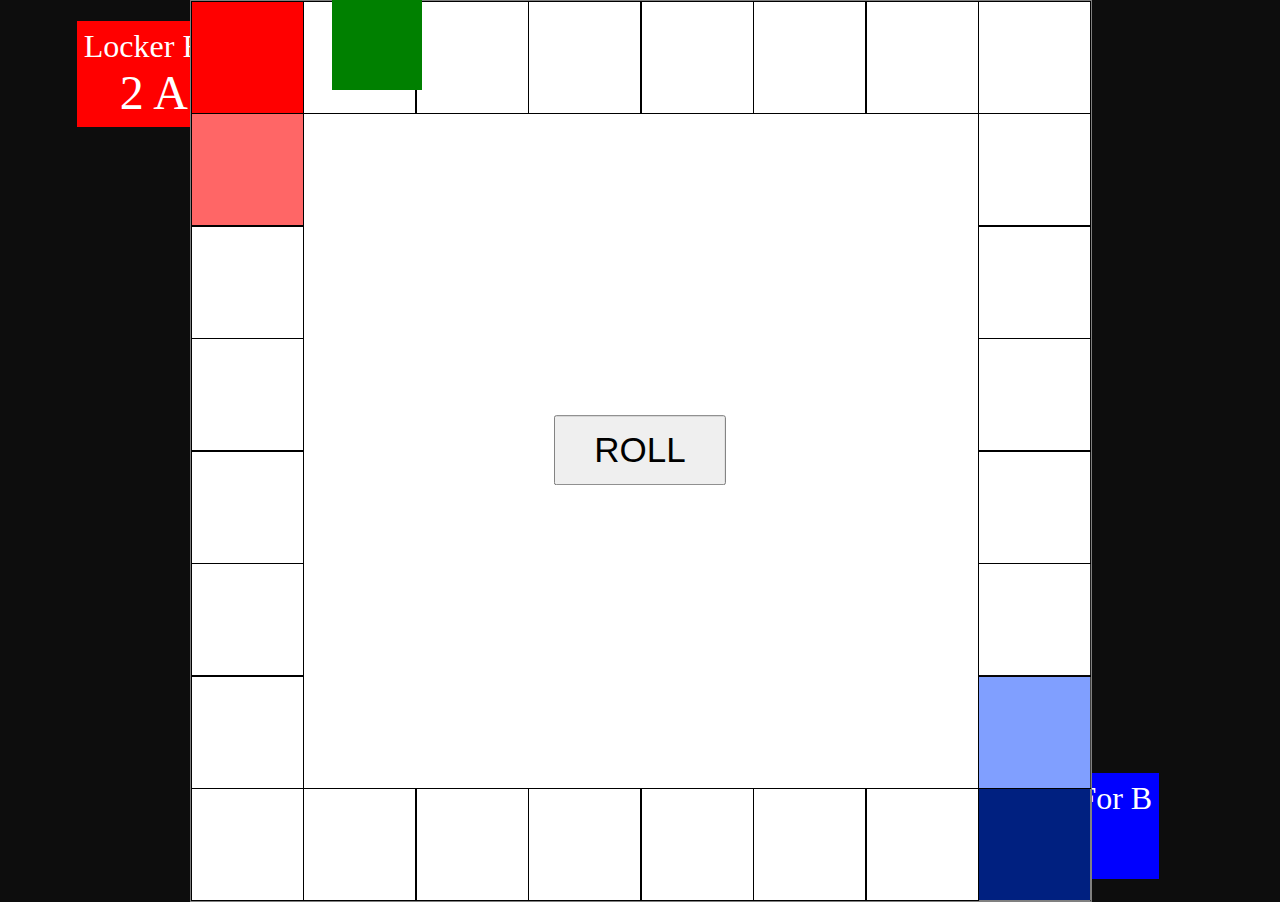
<file: docs/index.html>
<!DOCTYPE html>
<html xmlns="http://www.w3.org/1999/xhtml">
<head>
    <style type="text/css">
        #roll{ position: absolute;
            font-size: 35px;
        top:  50%;
    left: 50%;
    transform: translate(-50%,-50%);
padding-top: 1%;
padding-bottom: 1%;
padding-left: 3%;
padding-right: 3%;}
#p3{ position: absolute;
            font-size: 35px;
        top:  60%;
    left: 50%;
    transform: translate(-50%,-50%);
}
    </style>
    <title>ModernLudo</title>
    <link rel="stylesheet" type="text/css" href="ludo-css.css" />
</head>
<body>
     <p id="ppp"><font size="6">Locker For A</font><br><font size="15">&ensp;&nbsp;2 A</font></p>
     <div id="animate"></div>
      <p id="pp2"><font size="6">Locker For B</font><br><font size="15">&ensp;&nbsp;2 B</font></p>
      <p id="p3" style="z-index:3"></p>
    <div id="playGround" style="display:none;">
        <div id="main">
            <canvas id="gameboard" style="z-index:"></canvas>
        </div>
    </div>
    <script type="text/javascript" src="ludo-js.js">
        
    </script>

</div>
<button id="roll" onclick="random()">ROLL</button>
</body>
</html>
</file>
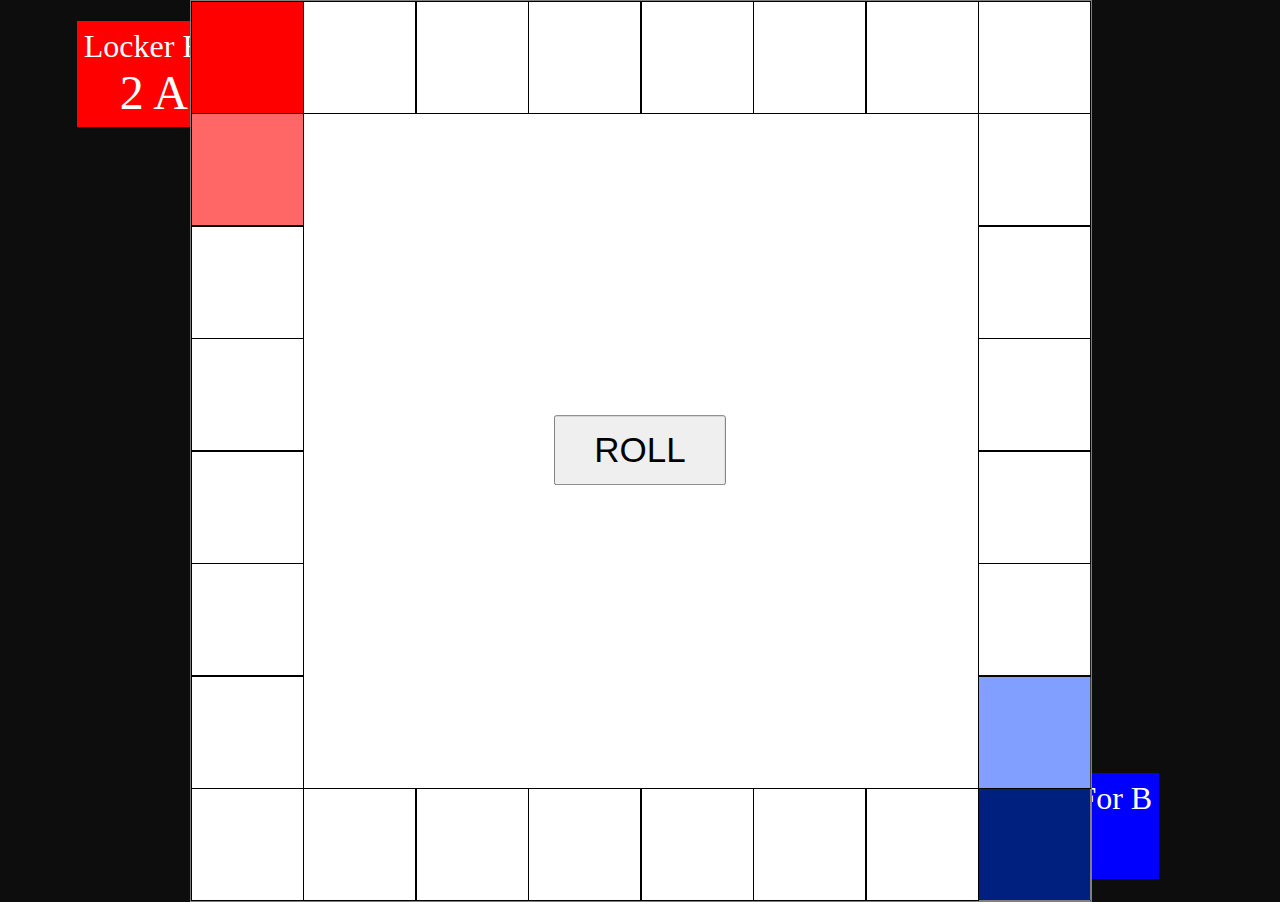
<file: docs/index.html.html>
<!DOCTYPE html>
<html xmlns="http://www.w3.org/1999/xhtml">
<head>
	<style type="text/css">
		#roll{ position: absolute;
			font-size: 35px;
		top:  50%;
    left: 50%;
    transform: translate(-50%,-50%);
padding-top: 1%;
padding-bottom: 1%;
padding-left: 3%;
padding-right: 3%;}
#p3{ position: absolute;
			font-size: 35px;
		top:  60%;
    left: 50%;
    transform: translate(-50%,-50%);
}
	</style>
    <title>ModernLudo</title>
    <link rel="stylesheet" type="text/css" href="ludo-css.css" />
</head>
<body>
	 <p id="ppp"><font size="6">Locker For A</font><br><font size="15">&ensp;&nbsp;2 A</font></p>
	  <p id="pp2"><font size="6">Locker For B</font><br><font size="15">&ensp;&nbsp;2 B</font></p>
	  <p id="p3" style="z-index:3"></p>
    <div id="playGround" style="display:none;">
        <div id="main">
            <canvas id="gameboard" style="z-index:"></canvas>
        </div>
    </div>
    <script type="text/javascript" src="ludo-js.js">
    	
    </script>

</div>
<button id="roll" onclick="random()">ROLL</button>
</body>
</html>
</file>
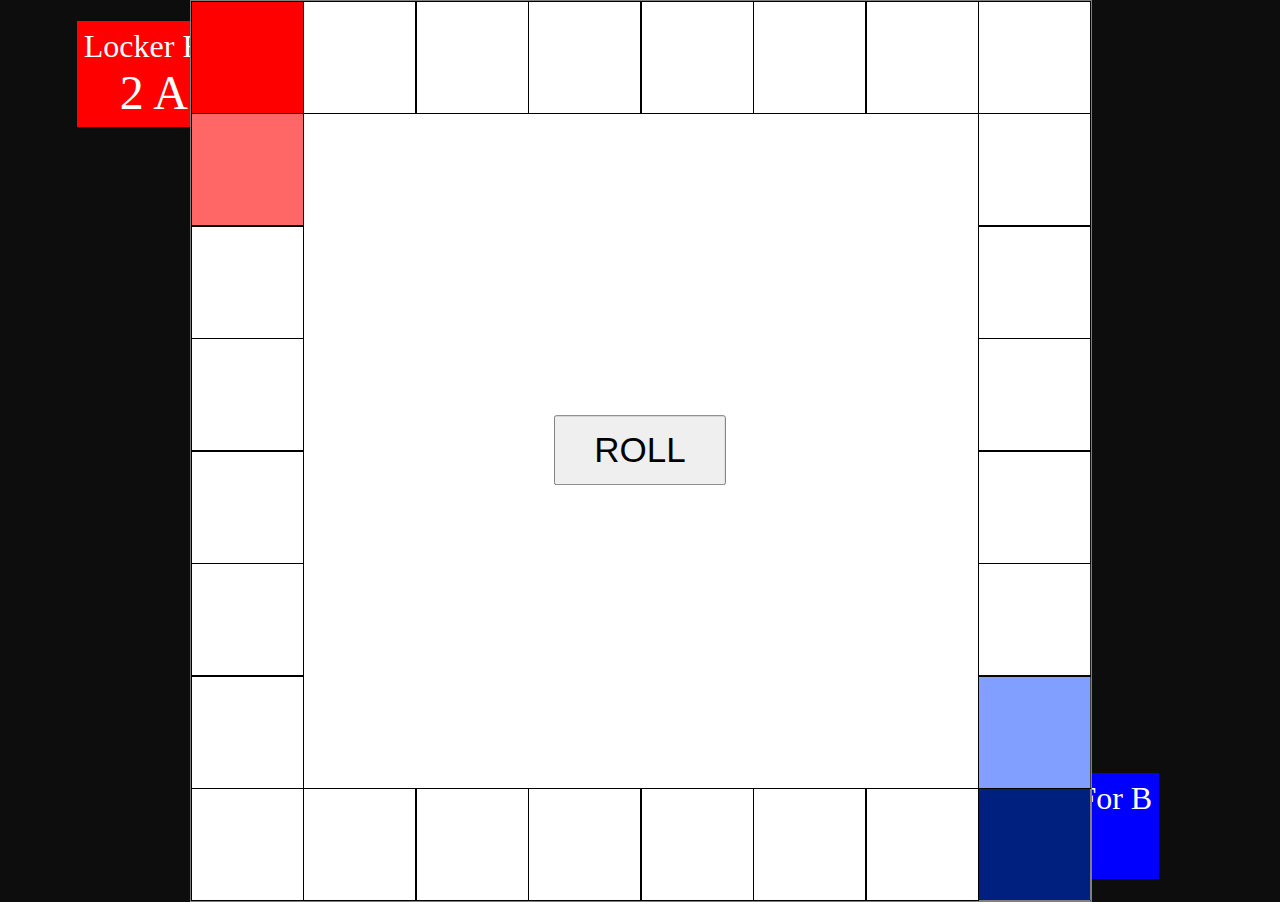
<file: docs/ludo.html>
<!DOCTYPE html>
<html xmlns="http://www.w3.org/1999/xhtml">
<head>
	<style type="text/css">
		#roll{ position: absolute;
			font-size: 35px;
		top:  50%;
    left: 50%;
    transform: translate(-50%,-50%);
padding-top: 1%;
padding-bottom: 1%;
padding-left: 3%;
padding-right: 3%;}
#p3{ position: absolute;
			font-size: 35px;
		top:  60%;
    left: 50%;
    transform: translate(-50%,-50%);
}
	</style>
    <title>ModernLudo</title>
    <link rel="stylesheet" type="text/css" href="ludo-css.css" />
</head>
<body>
	 <p id="ppp"><font size="6">Locker For A</font><br><font size="15">&ensp;&nbsp;2 A</font></p>
	  <p id="pp2"><font size="6">Locker For B</font><br><font size="15">&ensp;&nbsp;2 B</font></p>
	  <p id="p3" style="z-index:3"></p>
    <div id="playGround" style="display:none;">
        <div id="main">
            <canvas id="gameboard" style="z-index:"></canvas>
        </div>
    </div>
    <script type="text/javascript" src="ludo-js.js">
    	
    </script>

</div>
<button id="roll" onclick="random()">ROLL</button>
</body>
</html>
</file>
<file: docs/ludo-css.css>
#ppp{ position: absolute;
        top:5px;
        left: 6%;
        color: white;
        border: 2px solid red;
        padding: 5px;
        background-color: red;
         }
#ppp2{ position: absolute;
        top:40px;
        left: 12%;
        color: white;
        border: 2px solid red;
        padding: 5px;
        background-color: red;
         }

#pp2{ position: absolute;
        bottom:5px;
        left: 76%;
        color: white;
        border: 2px solid blue;
        padding: 5px;
        background-color: blue;
         }

body {
    padding: 0;
    margin: 0 auto;
    overflow-y: hidden;
    background-color: #0D0D0D;
}

div {
    transition: all 1s;
    -webkit-transition: all 1s;
}

    div#copyright {
        height: 20px;
        margin: 0;
        padding: 0;
        position: absolute;
        width: 400px;
        top: 620px;
        left: 25px;
        margin: 0px;
        font-family: Verdana;
        font-size: small;
        color: lightgray;
        z-index: 3;
    }

        div#copyright:hover {
            color: grey;
        }

.coverhide {
    animation: changecover 10s forwards;
    -webkit-animation: changecover 10s forwards;
    position: relative;
}

@keyframes changecover {
    0% {
        top: 0px;
    }

    50% {
        top: 300px;
    }

    100% {
        top: 700px;
        display: none;
    }
}

@-webkit-keyframes changecover {
    0% {
        top: 0px;
    }

    50% {
        top: 300px;
    }

    100% {
        top: 700px;
        display: none;
    }
}

.coveronmobile {
    position: initial;
    padding-top: 100px;
    width: 680px;
    height: 600px;
    margin: 0 auto;
}

    .coveronmobile > div {
        width: 140px;
        height: 140px;
        margin: 60px 15px;
        border-radius: 25px;
        float: left;
    }

        .coveronmobile > div > div {
            width: 140px;
            height: 140px;
            box-sizing: border-box;
            border-radius: 25px;
            z-index: 1;
            text-align: center;
        }

            .coveronmobile > div > div > input {
                text-align: center;
                border: none;
                position: relative;
                height: 50px;
                width: 100px;
                background-color: rgba(255, 255, 255, 0.5);
                font-weight: 900;
                font-size: 25px;
                top: 30px;
            }

.cover {
    position: initial;
    width: 680px;
    height: 600px;
    display: flex;
    flex-wrap: wrap;
    margin: 0 auto;
}

    .cover > div {
        width: 290px;
        height: 250px;
        margin: 20px;
        border-radius: 25px;
    }

        .cover > div.scale:hover {
            width: 290px;
            height: 250px;
            margin: 20px;
            transform: scale(1.1);
            -webkit-transform: scale(1.1);
            border-radius: 0px;
        }

        .cover > div > input:hover {
            text-align: center;
            border: none;
            background-color: rgba(200, 190, 235, 0.5);
            font-weight: 200;
        }

        .cover > div > div {
            width: 290px;
            height: 250px;
            box-sizing: border-box;
            border-radius: 25px;
            z-index: 1;
            text-align: center;
        }

            .cover > div > div > input {
                text-align: center;
                border: none;
                position: relative;
                height: 50px;
                width: 180px;
                background-color: rgba(255, 255, 255, 0.5);
                font-weight: 900;
                font-size: 40px;
                top: 100px;
            }

            .cover > div > div:hover {
                border-radius: 0px;
            }

div#main {
    background-color: khaki;
    margin: 0 auto;
    padding: 0;
}

#gameboard {
    position: absolute;
    margin: 0;
    padding: 0;
    box-sizing: padding-box;
}

#playboard {
    position: absolute;
    margin: 0;
    padding: 0;
    box-sizing: padding-box;
    z-index: 1;
}

#dice {
    position: absolute;
    left: 50px;
    top: 50px;
    margin: 0;
    padding: 0;
    box-sizing: padding-box;
    z-index: 1;
}

#buttondiv {
    position: absolute;
}

#playerStatus {
    width: 180px;
    height: 200px;
    position: absolute;
}

#players {
    margin: 0;
    padding: 0;
}

#backtomenu {
    position: absolute;
    color: gold;
    left: 5px;
    top: 15px;
    font-weight: 900;
    z-index: 3;
    cursor: pointer;
}
div.relative {
    position: relative;
    width: 400px;
    height: 200px;
    border: 3px solid #73AD21;
} 

div.absolute {
    position: absolute;
    top: 80px;
    right: 0;
    width: 200px;
    height: 100px;
    border: 3px solid #73AD21;
}
#animate {
  width: 90px;
  height: 90px;
  position: absolute;
  top: 0px;
  left: 332px;
  background-color: green;
  z-index: 99999;
}
</file>
